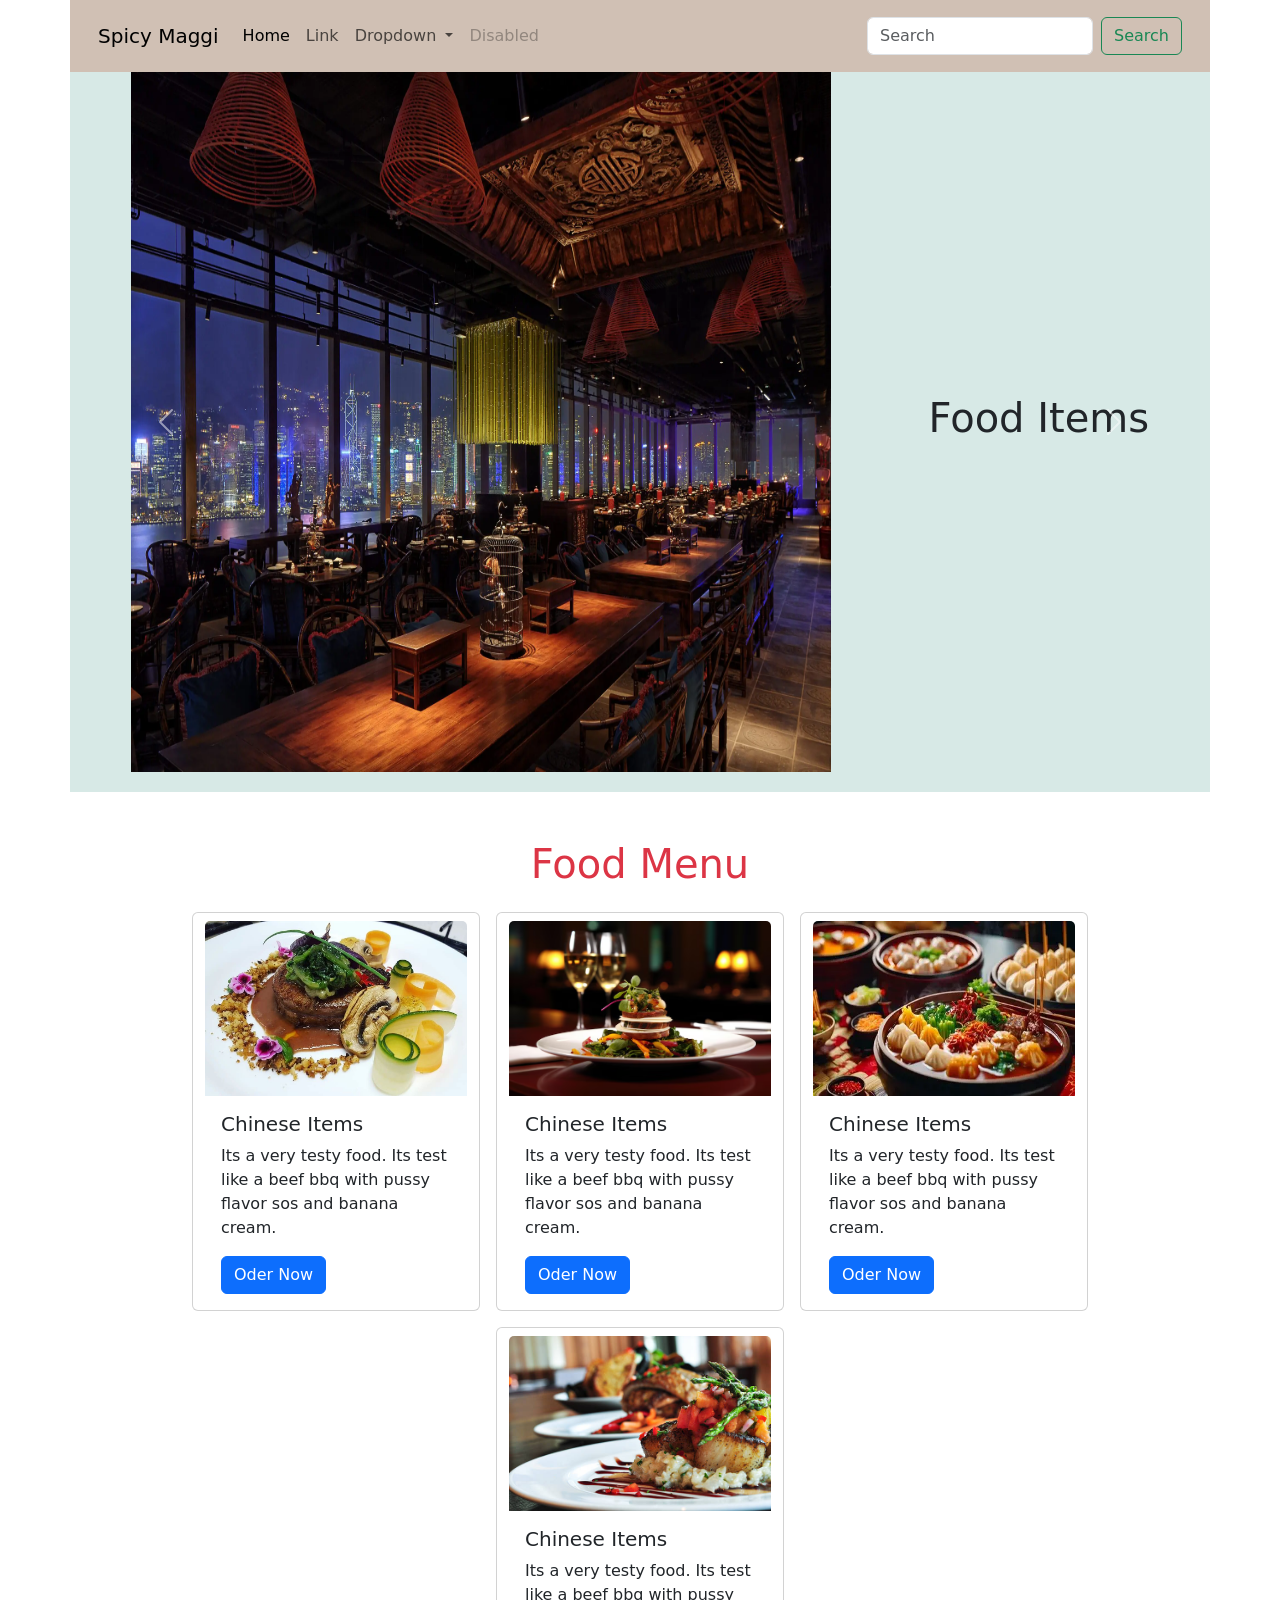
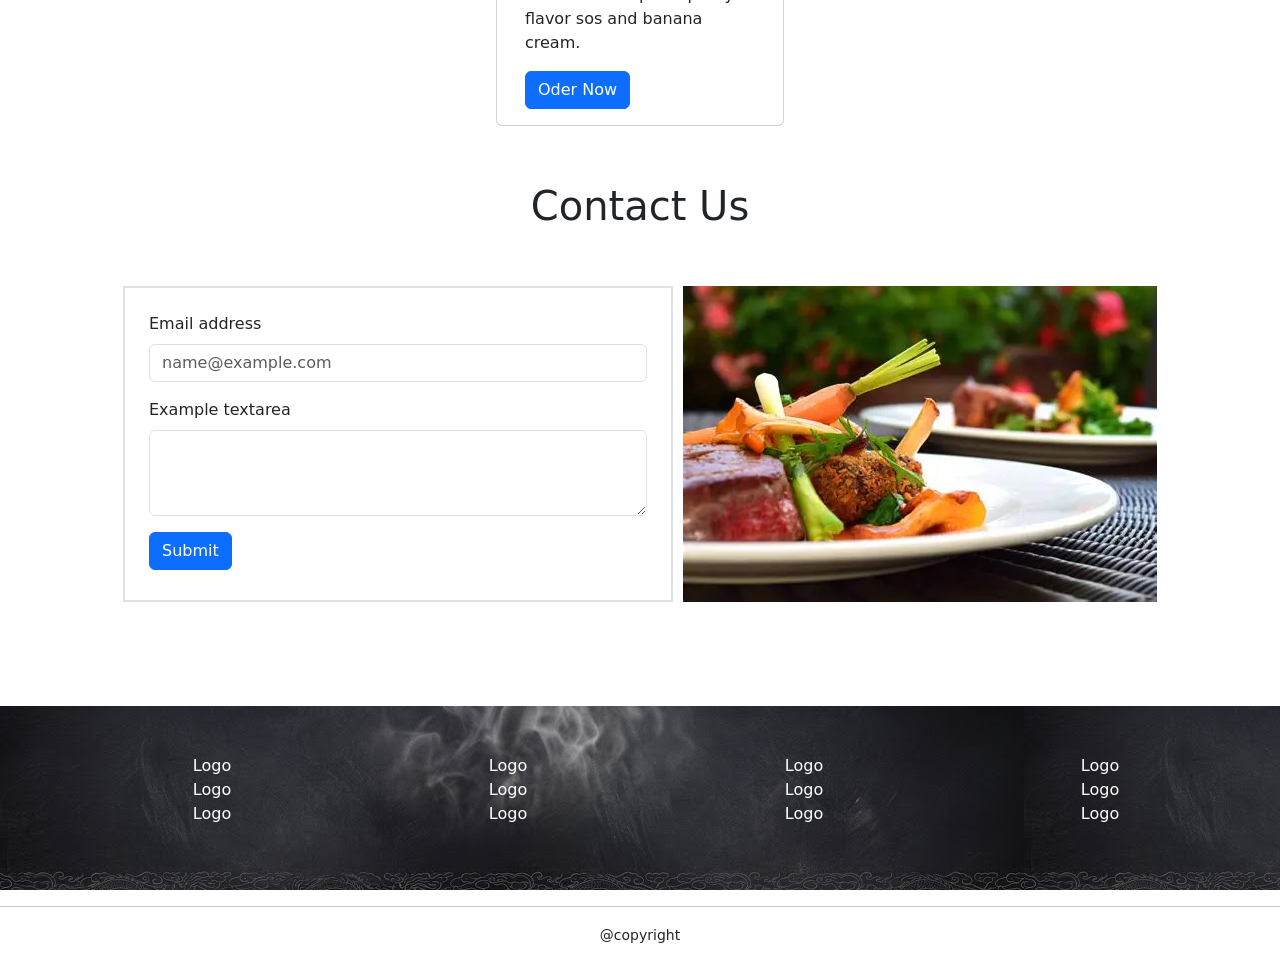
<file: Module 3/index.html>
<!DOCTYPE html>
<html lang="en">
<head>
    <meta charset="UTF-8">
    <meta name="viewport" content="width=device-width, initial-scale=1.0">
    <title>Document</title>
    <!-- bootstrap cdn -->
     <link rel="stylesheet" href="bootstrap-5.3.8-dist/css/bootstrap.min.css">
     <link rel="stylesheet" href="style.css">
</head>
<body>
    <header>
        <nav class="navbar p-3 container navbar-expand-lg">
  <div class="container-fluid">
    <a class="navbar-brand" href="#">Spicy Maggi</a>
    <button class="navbar-toggler" type="button" data-bs-toggle="collapse" data-bs-target="#navbarSupportedContent" aria-controls="navbarSupportedContent" aria-expanded="false" aria-label="Toggle navigation">
      <span class="navbar-toggler-icon"></span>
    </button>
    <div class="collapse navbar-collapse" id="navbarSupportedContent">
      <ul class="navbar-nav me-auto mb-2 mb-lg-0">
        <li class="nav-item">
          <a class="nav-link active" aria-current="page" href="#">Home</a>
        </li>
        <li class="nav-item">
          <a class="nav-link" href="#">Link</a>
        </li>
        <li class="nav-item dropdown">
          <a class="nav-link dropdown-toggle" href="#" role="button" data-bs-toggle="dropdown" aria-expanded="false">
            Dropdown
          </a>
          <ul class="dropdown-menu">
            <li><a class="dropdown-item" href="#">Action</a></li>
            <li><a class="dropdown-item" href="#">Another action</a></li>
            <li><hr class="dropdown-divider"></li>
            <li><a class="dropdown-item" href="#">Something else here</a></li>
          </ul>
        </li>
        <li class="nav-item">
          <a class="nav-link disabled" aria-disabled="true">Disabled</a>
        </li>
      </ul>
      <form class="d-flex" role="search">
        <input class="form-control me-2" type="search" placeholder="Search" aria-label="Search"/>
        <button class="btn btn-outline-success" type="submit">Search</button>
      </form>
    </div>
  </div>
</nav>
    <section class="banner-container container">
        <div id="carouselExampleControlsNoTouching" class="carousel slide" data-bs-touch="false">
  <div class="carousel-inner">
    <div class="carousel-item active">
      <div class="d-flex align-items-center justify-content-around">
        <img src="photos/The-glorious-main-dining-room-at-night-time-scaled.webp" class="font-image d-block banner-img" alt="...">
      <h1>Food Items</h1>
      </div>
    </div>
    <div class="carousel-item">
      <img src="photos/restaurant5.webp" class="snd-img d-block banner-img" alt="...">
    </div>
    <div class="carousel-item">
      <img src="photos/restaurant2.jpg" class="d-block banner-img" alt="...">
    </div>
    <div class="carousel-item">
      <img src="photos/restaurant1.webp" class="d-block banner-img" alt="...">
    </div>
  </div>
  <button class="carousel-control-prev" type="button" data-bs-target="#carouselExampleControlsNoTouching" data-bs-slide="prev">
    <span class="carousel-control-prev-icon" aria-hidden="true"></span>
    <span class="visually-hidden">Previous</span>
  </button>
  <button class="carousel-control-next" type="button" data-bs-target="#carouselExampleControlsNoTouching" data-bs-slide="next">
    <span class="carousel-control-next-icon" aria-hidden="true"></span>
    <span class="visually-hidden">Next</span>
  </button>
</div>
    </section>
    </header>
    <main">
        <section class="service-container mt-5 container">
            <h1 class="text-center text-danger">Food Menu</h1>
            <div class="row mt-4 d-flex gap-3 justify-content-center">
                <div class="card col-md-4 col-lg-3 col-sm-12" style="width: 18rem;">
                    <img src="photos/food4.jpg" class="card-img-top mt-2" alt="...">
                    <div class="card-body">
                        <h5 class="card-title">Chinese Items</h5>
                        <p class="card-text">Its a very testy food. Its test like a beef bbq with pussy flavor sos and banana cream.</p>
                        <a href="#" class="btn btn-primary">Oder Now</a>
                      </div>
                </div>

                <div class="card col-md-4 col-lg-3 col-sm-12" style="width: 18rem;">
                    <img src="photos/food5.avif" class="card-img-top mt-2" alt="...">
                    <div class="card-body">
                        <h5 class="card-title">Chinese Items</h5>
                        <p class="card-text">Its a very testy food. Its test like a beef bbq with pussy flavor sos and banana cream.</p>
                        <a href="#" class="btn btn-primary">Oder Now</a>
                    </div>
                </div>
                <div class="card col-md-4 col-lg-3 col-sm-12" style="width: 18rem;">
                    <img src="photos/food7.webp" class="card-img-top mt-2" alt="...">
                    <div class="card-body">
                        <h5 class="card-title">Chinese Items</h5>
                        <p class="card-text">Its a very testy food. Its test like a beef bbq with pussy flavor sos and banana cream.</p>
                        <a href="#" class="btn btn-primary">Oder Now</a>
                    </div>
                </div>
                <div class="card col-md-4 col-lg-3 col-sm-12" style="width: 18rem;">
                    <img src="photos/food1.jpg" class="card-img-top mt-2" alt="...">
                    <div class="card-body">
                        <h5 class="card-title">Chinese Items</h5>
                        <p class="card-text">Its a very testy food. Its test like a beef bbq with pussy flavor sos and banana cream.</p>
                        <a href="#" class="btn btn-primary">Oder Now</a>
                    </div>
                </div>

            </div>
        </section>
        <section class="contact-us m-5 p-2">
          <h1 class="contact-title text-center">Contact Us</h1>
          <div class="contact-us-container container p-5 d-flex justify-content-around">
            <div class="form-container border border-2 p-4">
              <div class="mb-3">
                <label for="exampleFormControlInput1" class="form-label">Email address</label>
                <input type="email" class="form-control" id="exampleFormControlInput1" placeholder="name@example.com">
              </div>
              <div class="mb-3">
                <label for="exampleFormControlTextarea1" class="form-label">Example textarea</label>
                <textarea class="form-control" id="exampleFormControlTextarea1" rows="3"></textarea>
              </div>
              <button type="submit" class="btn btn-primary">Submit</button>
            </div>
            <div class="form-img">
                <img src="photos/food2.webp" alt="">
            </div>
          </div>
        </section>
    </main>
    <footer class="bg-dark text-white p-5 d-flex justify-content-around">
        <div>
          <ul>
            <li class="list-group-item">Logo</li>
            <li class="list-group-item">Logo</li>
            <li class="list-group-item">Logo</li>
          </ul>
        </div>
        <div>
          <ul>
            <li class="list-group-item">Logo</li>
            <li class="list-group-item">Logo</li>
            <li class="list-group-item">Logo</li>
          </ul>
        </div>
        <div>
          <ul>
            <li class="list-group-item">Logo</li>
            <li class="list-group-item">Logo</li>
            <li class="list-group-item">Logo</li>
          </ul>
        </div>
        <div>
          <ul>
            <li class="list-group-item">Logo</li>
            <li class="list-group-item">Logo</li>
            <li class="list-group-item">Logo</li>
          </ul>
        </div>
    </footer>
    <hr>
    <div class="d-flex justify-content-center">
      <p><small>@copyright</small></p>
    </div>

    
    <!-- script file cdn -->
    <!-- <script src="bootstrap-5.3.8-dist/js/bootstrap.bundle.min.js"></script> -->
    <script src="bootstrap-5.3.8-dist/js/bootstrap.js"></script>
  </body>
</html>
</file>
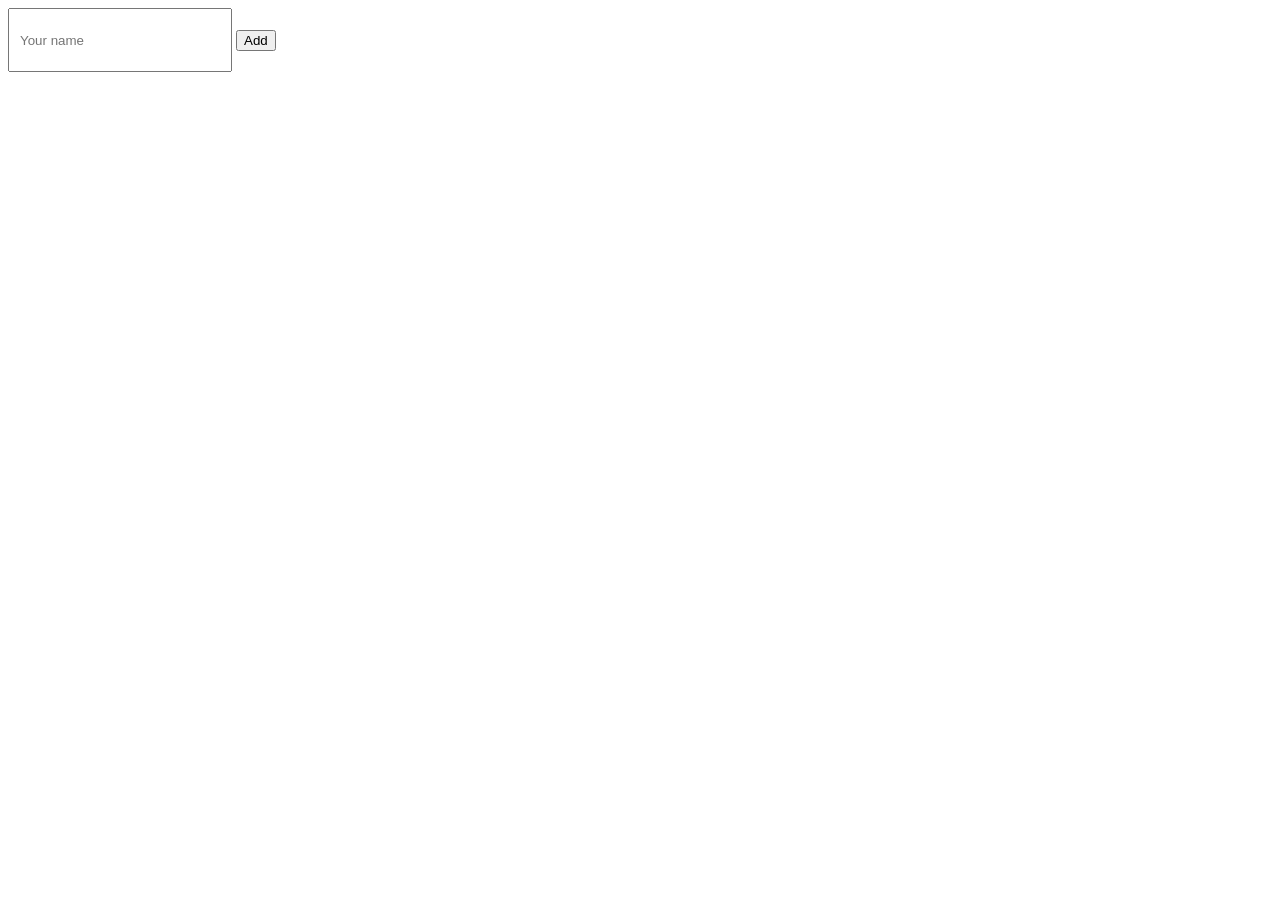
<file: Module 6/index.html>
<!DOCTYPE html>
<html lang="en">
<head>
    <meta charset="UTF-8">
    <meta name="viewport" content="width=device-width, initial-scale=1.0">
    <title>Dom</title>
    <link rel="stylesheet" href="style.css">
</head>
<body>
    <!-- <h1 id="title">Hello Dom</h1>
    <div class="box-container">
        <div class="box">box-1</div>
        <div class="box">box-2</div>
        <div class="box">box-3</div>
        <div class="box">box-4</div>
        <div class="box">box-5</div>
        <div class="box">box-6</div>
    </div> -->

    <input id="searchbox" type="text" class="text-box" placeholder="Your name">
    <button id="add-btn">Add</button>   <!-- onclick="addbtn()" -->

    <div id="comment_container" class="comment_container">

    </div>
    <section class="userdata-container" id="userdata-container">

    </section>
    <script src="app.js"></script>
</body>
</html>
</file>
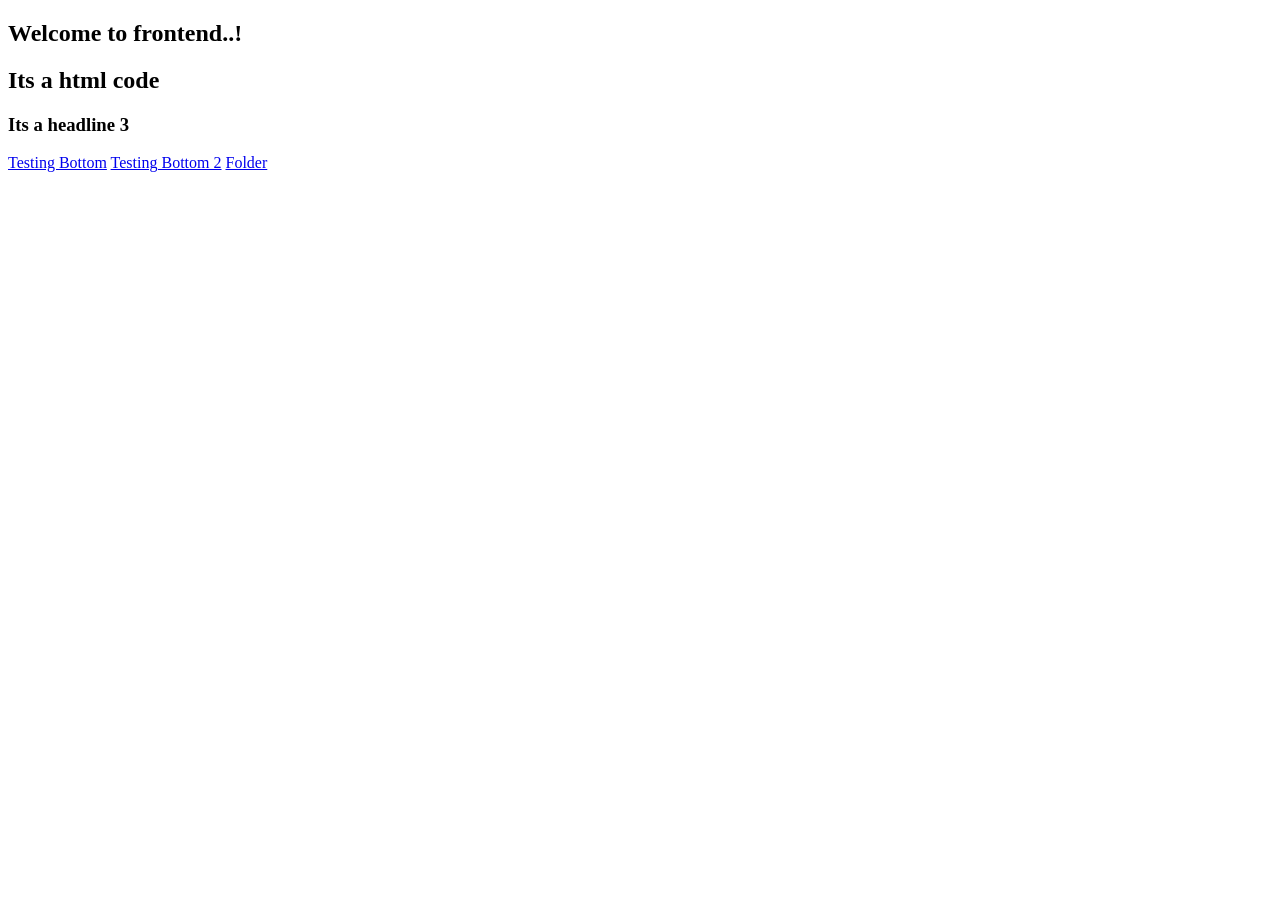
<file: Module 1/div_section_achore_tag.html>
<!DOCTYPE html>
<html lang="en">
<head>
    <meta charset="UTF-8">
    <meta name="viewport" content="width=device-width, initial-scale=1.0">
    <title>Document</title>
</head>
<body>
    <section>
        <h1>Welcome to frontend..!</h1>
        <h2>Its a html code</h2>
        <h3>Its a headline 3</h3>
        <a href="https://drive.google.com/drive/folders/1JX7QBUVsEwdYm8yvzklXT4PAxj9e2WQ5">Testing Bottom</a>
        <a target="_blank" href="https://drive.google.com/drive/folders/1JX7QBUVsEwdYm8yvzklXT4PAxj9e2WQ5">Testing Bottom 2</a>
        <a target="_blank" href="basic_html.html">Folder</a>
    </section>
</body>
</html>
</file>
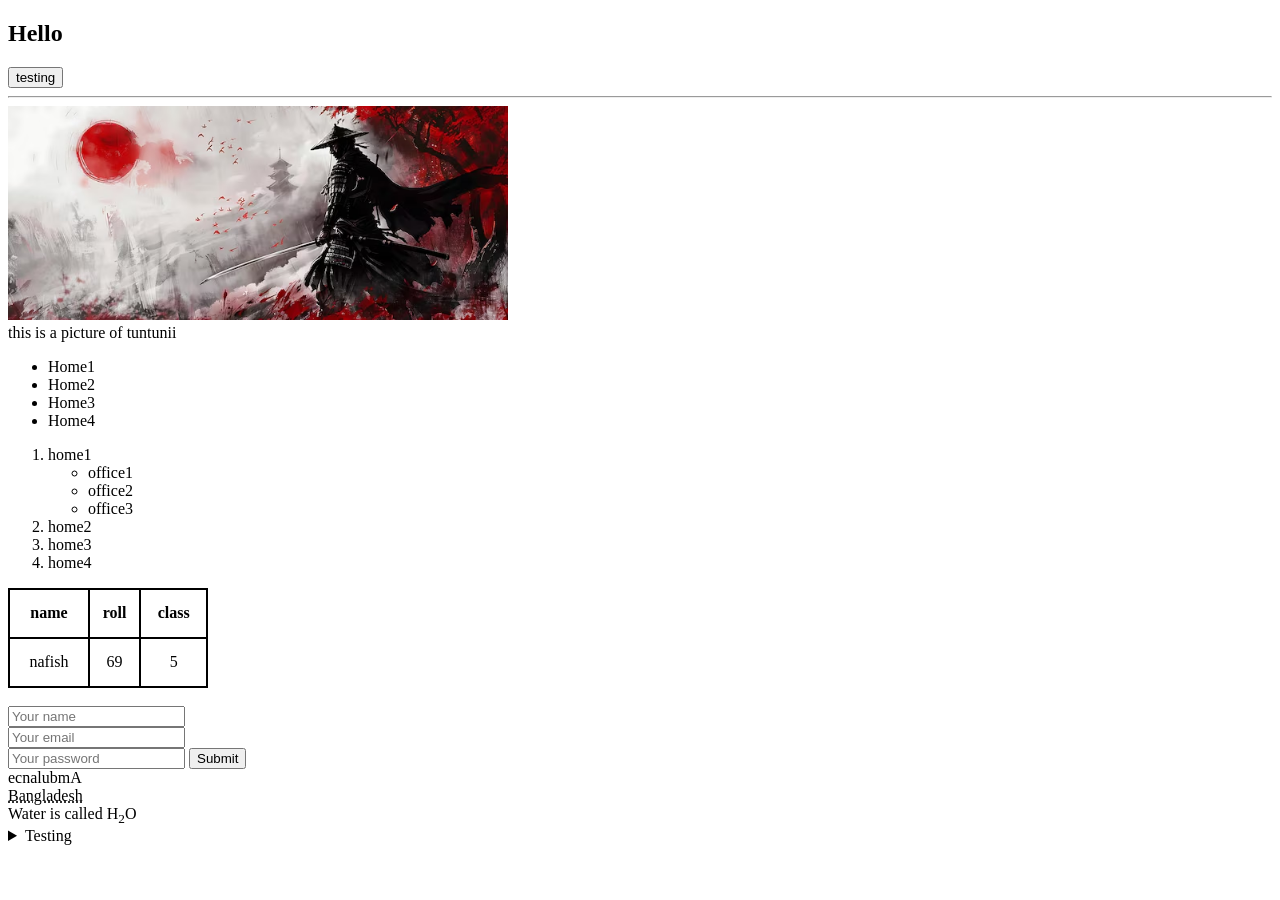
<file: Module 1/image_button.html>
<!DOCTYPE html>
<html lang="en">
<head>
    <meta charset="UTF-8">
    <meta name="viewport" content="width=device-width, initial-scale=1.0">
    <title>Document</title>
    <style>
        table,tr,th,td{
            border: 2px solid black;
            border-collapse: collapse;
        }
        td{
            text-align: center;
        }
    </style>
</head>
<body>
    <section>
        <h1>Hello</h1>
    <a href="https://github.com/"><button>testing</button></a>
    <hr>
    <img width="500" src="image/ntg.avif" alt="profile picture">
    <figcaption>this is a picture of tuntunii</figcaption>

    <ul><li>Home1</li>
        <li>Home2</li>
        <li>Home3</li>
        <li>Home4</li>
    </ul>

    <ol>
        <li>home1
            <ul>
                <li>office1</li>
                <li>office2</li>
                <li>office3</li>
            </ul>
        </li>    
        <li>home2</li>
        <li>home3</li>
        <li>home4</li>
    </ol>

    
    <table style="width: 200px;height: 100px;">
        <tr>
            <th>name</th>
            <th>roll</th>
            <th>class</th>
        </tr>
        <tr>
            <td>nafish</td>
            <td>69</td>
            <td>5</td>
        </tr>
    </table>
    <br>
    </section>

    <section>
        <form>
            <input type="text" placeholder="Your name" required>
            <br>
            <input type="email" placeholder="Your email" required>
            <br>
            <input type="password" placeholder="Your password" required>
            <input type="submit">
        </form>
    </section>

    <bdo dir="rtl">
        Ambulance
    </bdo>
    <br>
    <abbr title="Its a Durniti-Ghrostho country">Bangladesh</abbr><br>
    Water is called H<sub>2</sub>O

    <details>
        test me
        <summary>Testing</summary>
    </details>

</body>
</html>
</file>
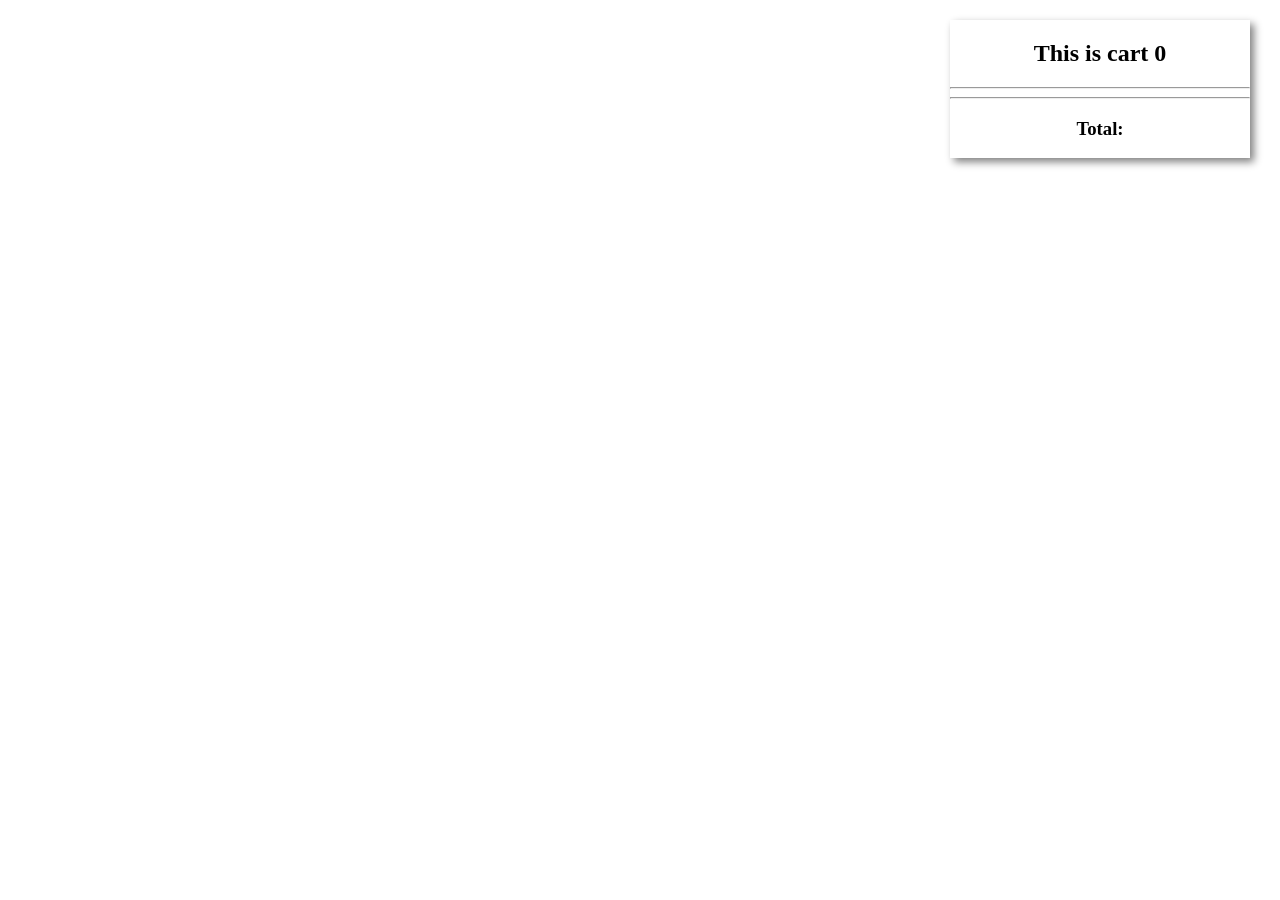
<file: Module 6/project.html>
<!DOCTYPE html>
<html lang="en">
<head>
    <meta charset="UTF-8">
    <meta name="viewport" content="width=device-width, initial-scale=1.0">
    <title>Document</title>
    <link rel="stylesheet" href="project.css">
</head>
<body>
    <div class="main-container">
        <div id="product-container" class="product-container">

        </div>
        <div class="cart-container">
            <h2>This is cart <span id="count">0</span></h2>
            <hr>
            <div id="cart-main-container" class="cart-main-container">

            </div>
            <hr>
            <h3>Total: <span id="total"></span></h3>
        </div>
    </div>

    <script src="project.js"></script>
</body>
</html>
</file>
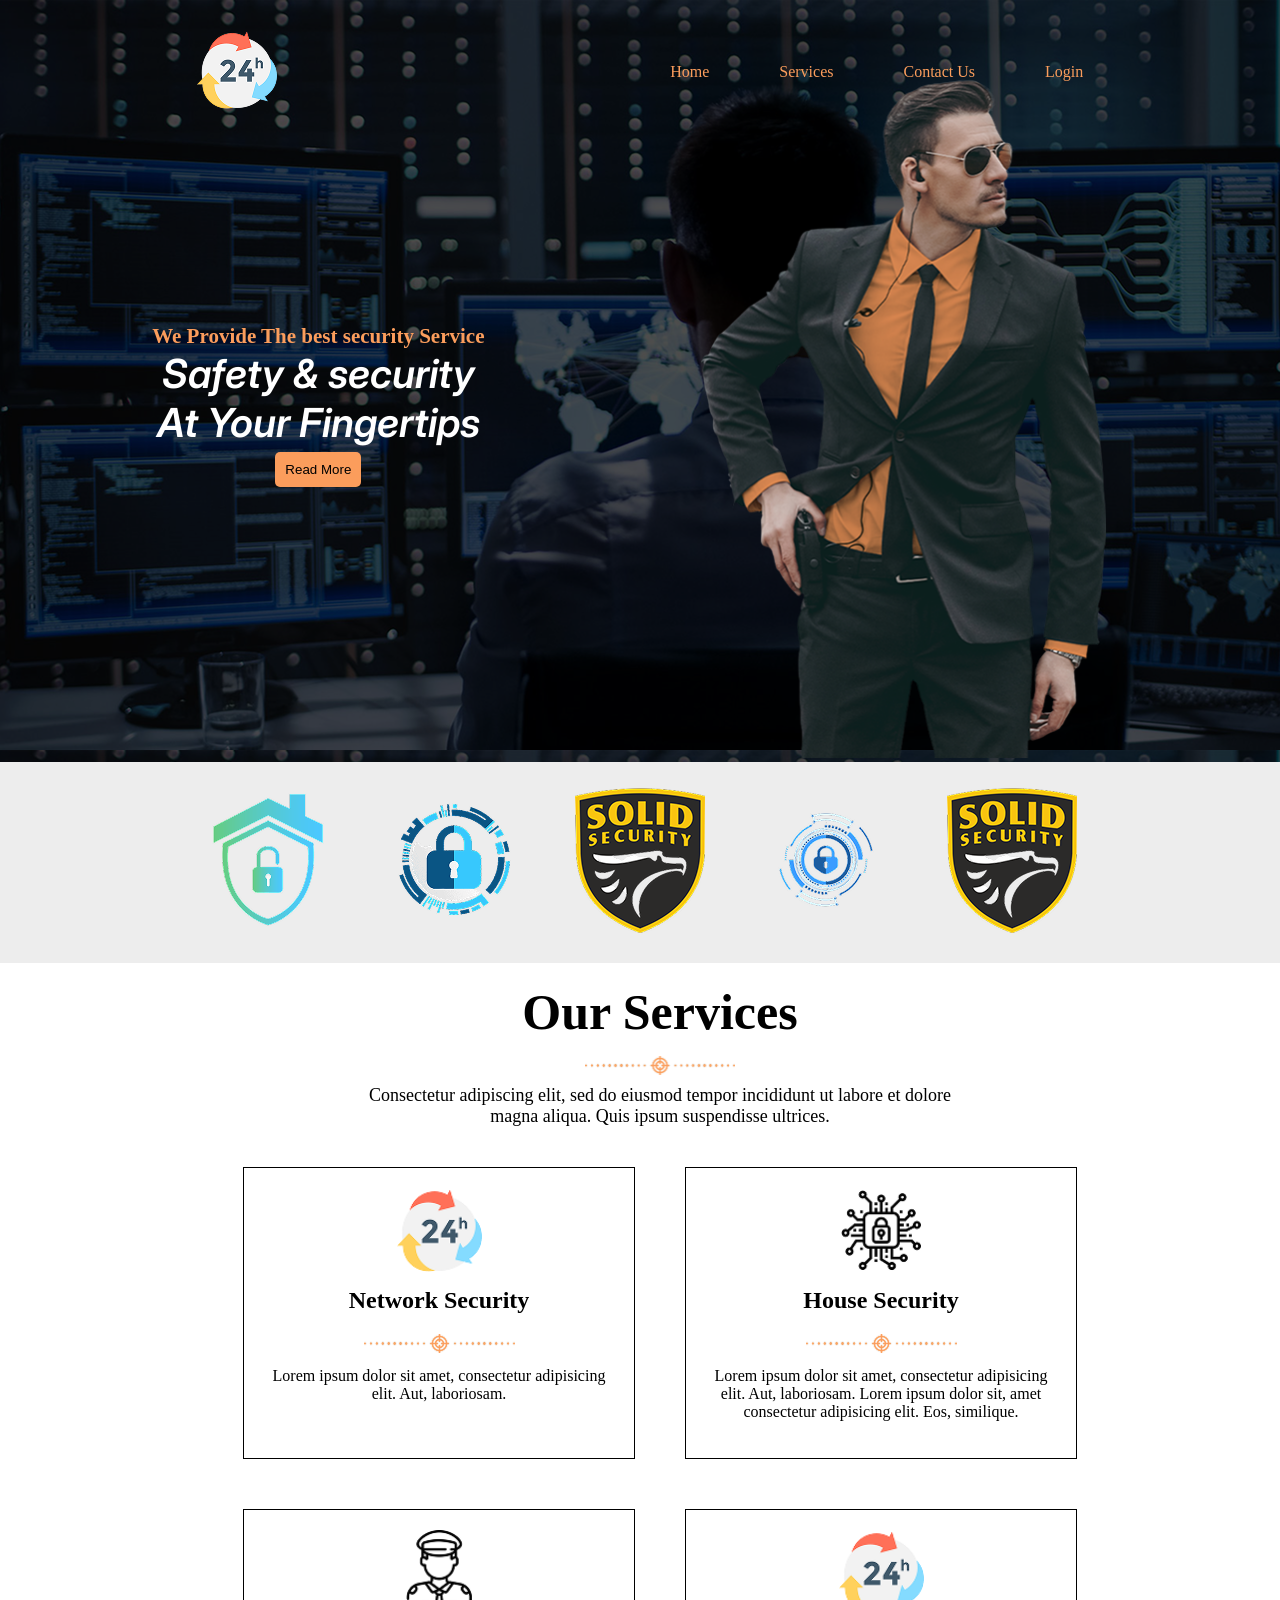
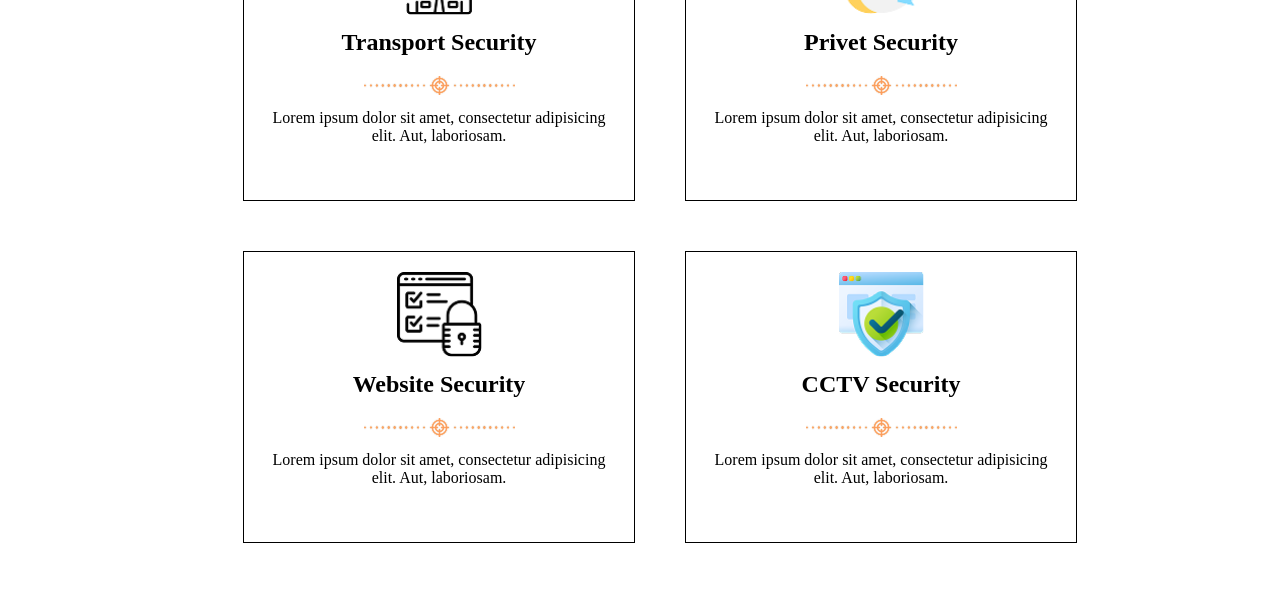
<file: Module 2/security_project/project.html>
<!DOCTYPE html>
<html lang="en">
<head>
    <meta charset="UTF-8">
    <meta name="viewport" content="width=device-width, initial-scale=1.0">
    <title>Document</title>
    <link rel="stylesheet" href="project.css">
    <link rel="preconnect" href="https://fonts.googleapis.com">
<link rel="preconnect" href="https://fonts.gstatic.com" crossorigin>
<link href="https://fonts.googleapis.com/css2?family=Inter:ital,opsz,wght@0,14..32,100..900;1,14..32,100..900&display=swap" rel="stylesheet">
</head>
<body>
    <header>
        <nav>
            <div class="logo-container">
                <img class="logo-img" src="photos/logo.png" alt="logo">
            </div>
            <div class="manu-container">
                <ul>
                    <li>Home</li>
                    <li>Services</li>
                    <li>Contact Us</li>
                    <li>Login</li>
                </ul>
            </div>
        </nav>
        <section class="banner-container">
            <div class="banner-left">
                <h4 class="hhl">We Provide The best security Service</h4>
                <h1 class="headline inter-font">Safety & security At Your Fingertips</h1>
                <button class="read-me-btn">Read More</button>
            </div>
            <div class="banner-right">
                <img class="person" src="photos/hero.png" alt="person-img">
            </div>
        </section>
    </header>
    <main>
        <section class="logos-section">
            <div class="logo1">
                <img src="photos/icon1.png" alt="">
            </div>
            <div class="logo2">
                <img src="photos/icon2.png" alt="">
            </div>
            <div class="logo3">
                <img src="photos/icons3.png" alt="">
            </div>
            <div class="logo3">
                <img src="photos/icon4.png" alt="">
            </div>
            <div class="logo3">
                <img src="photos/icons3.png" alt="">
            </div>

        </section> 
        <section class="service-container">
            <h1 class="service-title1">Our Services</h1>
            <img  class="line1" src="photos/line.png" alt="">
            <p class="service-title2">Consectetur adipiscing elit, sed do eiusmod tempor incididunt ut labore et dolore <br> magna aliqua. Quis ipsum suspendisse ultrices.</p>
            <div class="services">
                <div class="service-card">
                    <img class="service-logo" src="photos/logo.png" alt="">
                    <h1 class="service-name">Network Security</h1>
                    <img  class="line" src="photos/line.png" alt="">
                    <p>Lorem ipsum dolor sit amet, consectetur adipisicing elit. Aut, laboriosam.</p>
                </div>
                <div class="service-card">
                    <img class="service-logo" src="photos/Image [w-25].png" alt="">
                    <h1 class="service-name">House Security</h1>
                    <img  class="line" src="photos/line.png" alt="">
                    <p>Lorem ipsum dolor sit amet, consectetur adipisicing elit. Aut, laboriosam. Lorem ipsum dolor sit, amet consectetur adipisicing elit. Eos, similique.</p>
                </div>
                <div class="service-card">
                    <img class="service-logo" src="photos/Image [w-25] (1).png" alt="">
                    <h1 class="service-name">Transport Security</h1>
                    <img  class="line" src="photos/line.png" alt="">
                    <p>Lorem ipsum dolor sit amet, consectetur adipisicing elit. Aut, laboriosam.</p>
                </div>
                <div class="service-card">
                    <img class="service-logo" src="photos/logo.png" alt="">
                    <h1 class="service-name">Privet Security</h1>
                    <img  class="line" src="photos/line.png" alt="">
                    <p>Lorem ipsum dolor sit amet, consectetur adipisicing elit. Aut, laboriosam.</p>
                </div>
                <div class="service-card">
                    <img class="service-logo" src="photos/Image [w-25] (2).png" alt="">
                    <h1 class="service-name">Website Security</h1>
                    <img  class="line" src="photos/line.png" alt="">
                    <p>Lorem ipsum dolor sit amet, consectetur adipisicing elit. Aut, laboriosam.</p>
                </div>
                <div class="service-card">
                    <img class="service-logo" src="photos/Image [w-25] (3).png" alt="">
                    <h1 class="service-name">CCTV Security</h1>
                    <img  class="line" src="photos/line.png" alt="">
                    <p>Lorem ipsum dolor sit amet, consectetur adipisicing elit. Aut, laboriosam.</p>
                </div>
            </div>
        </section>
    </main>
    <footer>

    </footer>
</body>
</html>
</file>
<file: Module 3/style.css>
.navbar{
    background-color: rgb(208, 192, 180);
}

.banner-container{
    height: 720px;
    background-color: rgb(215, 233, 230);
}
.banner-img{
    width: 700px;
    height: 700px;
}
.card-img-top{
    width: 262px;
    height: 175px;
}

/* .contact-us-container{
    display: flex;
    justify-content: space-between;
} */

.form-container{
    width: 550px;
}

.everything{
    width: 1200px;
}

footer{
    background-image: url(photos/adf84878-0939-43a1-9906-25ab6e33acec.jpeg);
}
</file>
<file: Module 6/style.css>
/* .box{
    width: 200px;
    height: 200px;
    border: 1px solid rgb(98, 69, 213);
}
.box-container{
    display: flex;
    flex-wrap: wrap;
    gap: 20px;
} */
.text-box{
    width: 200px;
    height: 40px;
    padding: 10px;
}
.user{
    padding: 20px;
    border: 1px solid gray;
    width: 150px;
    height: 150px;
    margin: 5px;
}
.userdata-container{
    display: flex;
    justify-content: center;
}
</file>
<file: Module 6/project.css>
.main-container{
    display: flex;
    justify-content: space-around;

}
.cart-container{
    width: 300px;
    box-shadow: 4px 4px 8px gray;
    margin: auto;
    text-align: center;
    position: fixed;
    top: 20px;
    right: 30px;
}
.card{
    border: 1px solid black;
    padding: 10px;
    width: 350px;
}
.card-img{
    width: 30%;
}
.product-container{
    display: flex;
    justify-content: space-around;
    flex-wrap: wrap;
    gap: 15px;
    width: 65%;
    text-align: center;
}
.cartsItem{
    display: flex;
    justify-content: space-around;
    align-items: center;
}
</file>
<file: Module 2/security_project/project.css>
.inter-font {
  font-family: "Inter", sans-serif;
  font-optical-sizing: auto;
  font-style: italic;
}

*{
    margin: 0;
    padding: 0;
}
header{
    background-image: url(photos/hero-bgt.png);
}
nav{
    display: flex;
    justify-content: space-around;
    align-items: center;
}
.logo-img{
    margin-top: 30px;
    width: 80px;
}
li{
    list-style: none;
    cursor: pointer;
    color: #FB9D5C;
}
.manu-container ul{
    margin-top: 30px;
    display: flex;
    gap: 70px;
}
.banner-container{
    display: flex;
    justify-content: space-evenly;
    width: 100%;
    margin: auto;
    gap: 50px;
}
.banner-left{
    margin-top: 210px;
    width: 350px;
    text-align: center;   
}
.hhl{
    font-size: 21px;
    color: #FB9D5C;
}
.headline{
    color: white;
    width: px;
    font-size: 40px;
    font-weight: 600;
}
.read-me-btn{
    margin-top: 5px;
    border: none;
    color: black;
    background-color: #FB9D5C;
    padding: 10px;
    border-radius: 5px;
    cursor: pointer;
}
.banner-right{
    margin-top: -35px;
    width: 450px;
}
.person{
    width: 434.16px;
}

.logos-section{
    padding: 25px;
    display: flex;
    justify-content: center;
    align-items: center;
    gap: 55px;
    background-color: rgb(237, 237, 237);
}

.service-container{
    padding: 20px;
    width: 100%;
    display: flex;
    flex-direction: column;
    justify-content: center;
    align-items: center;
}
.service-title1{
    text-align: center;
    font-size: 50px;
}
.service-title2{
    text-align: center;
    font-size: 18px;
}

.services{
    padding: 40px;
    display: flex;
    gap: 50px;
    flex-wrap: wrap;
    justify-content: center;
}

.service-card{
    width: 350px;
    height: 250px;
    padding: 20px;
    border: 1px solid black;
    text-align: center;
}
.service-logo{
    width: 85px;
    height: 85px;
}
.service-name{
    margin: 10px;
}
.line{
    margin:10px;
}
.line1{
    margin: 10px;
    padding-top: 5px;
    width: 150px;
}
</file>
